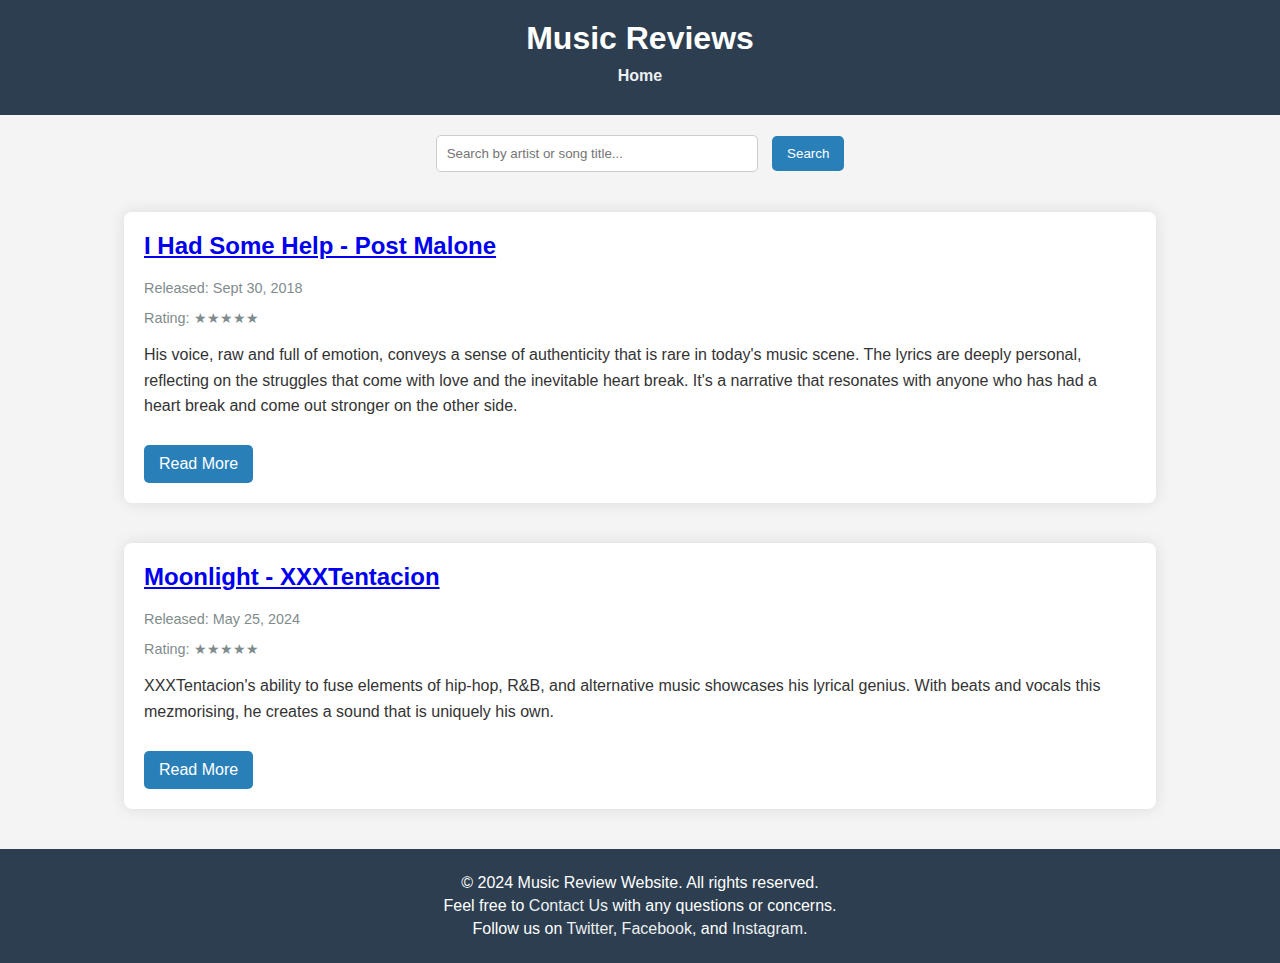
<file: index.html>
<!DOCTYPE html>
<html lang="en">
<head>
    <meta charset="UTF-8">
    <meta name="viewport" content="width=device-width, initial-scale=1.0">
    <title>Music Review Website</title>
    <link rel="stylesheet" href="Style.css">
    <script defer src="Search.js"></script>
</head>
<body>
    <header>
        <h1>Music Reviews</h1>
        <nav>
            <ul>
                <li><a href="index.html">Home</a></li>
            </ul>
        </nav>
    </header>
    <main>
<section class="search-section">
            <input type="text" id="search-input" placeholder="Search by artist or song title...">
            <button id="search-button">Search</button>
        </section>


        <section class="reviews-list">
            <div class="review" data-artist="XXXTentacion" data-title="Moonlight">
                <h2><a href="I_Had_Some_Help.html">I Had Some Help - Post Malone</a></h2>
                <p class="date">Released: Sept 30, 2018</p>
                <p class="rating">Rating: &#x2605&#x2605&#x2605&#x2605&#x2605</p>
                <p class="review-text">
                    His voice, raw and full of emotion, conveys a sense of authenticity that is rare in today's music scene. 
                    The lyrics are deeply personal, reflecting on the struggles that come with love and the inevitable heart break. 
                    It's a narrative that resonates with anyone who has had a heart break and come out stronger on the other side.
                </p>
                <a href="I_Had_Some_Help.html" class="read-more">Read More</a>
            </div>
            <!-- Repeat the above div for more reviews, making sure to include the correct data-artist and data-title attributes -->
        </section>


        <section class="reviews-list">
            <div class="review" data-artist="XXXTentacion" data-title="Moonlight">
                <h2><a href="Moonlight.html">Moonlight - XXXTentacion</a></h2>
                <p class="date">Released: May 25, 2024</p>
                <p class="rating">Rating: &#x2605&#x2605&#x2605&#x2605&#x2605 </p>
                <p class="review-text">
                    XXXTentacion's ability to fuse elements of hip-hop, R&B, and alternative music showcases his lyrical genius. 
                    With beats and vocals this mezmorising, he creates a sound that is uniquely his own.  
                </p>
                <a href="Moonlight.html" class="read-more">Read More</a>
            </div>
            <!-- Repeat the above div for more reviews, making sure to include the correct data-artist and data-title attributes -->
        </section>


    </main>
    <footer>
        <p>&copy; 2024 Music Review Website. All rights reserved.</p>
        <p> Feel free to <a href="Contact_Us.html">Contact Us</a> with any questions or concerns.</p>
        <p>Follow us on <a href="#">Twitter</a>, <a href="#">Facebook</a>, and <a href="#">Instagram</a>.</p>
    </footer>
</body>
</html>
</file>
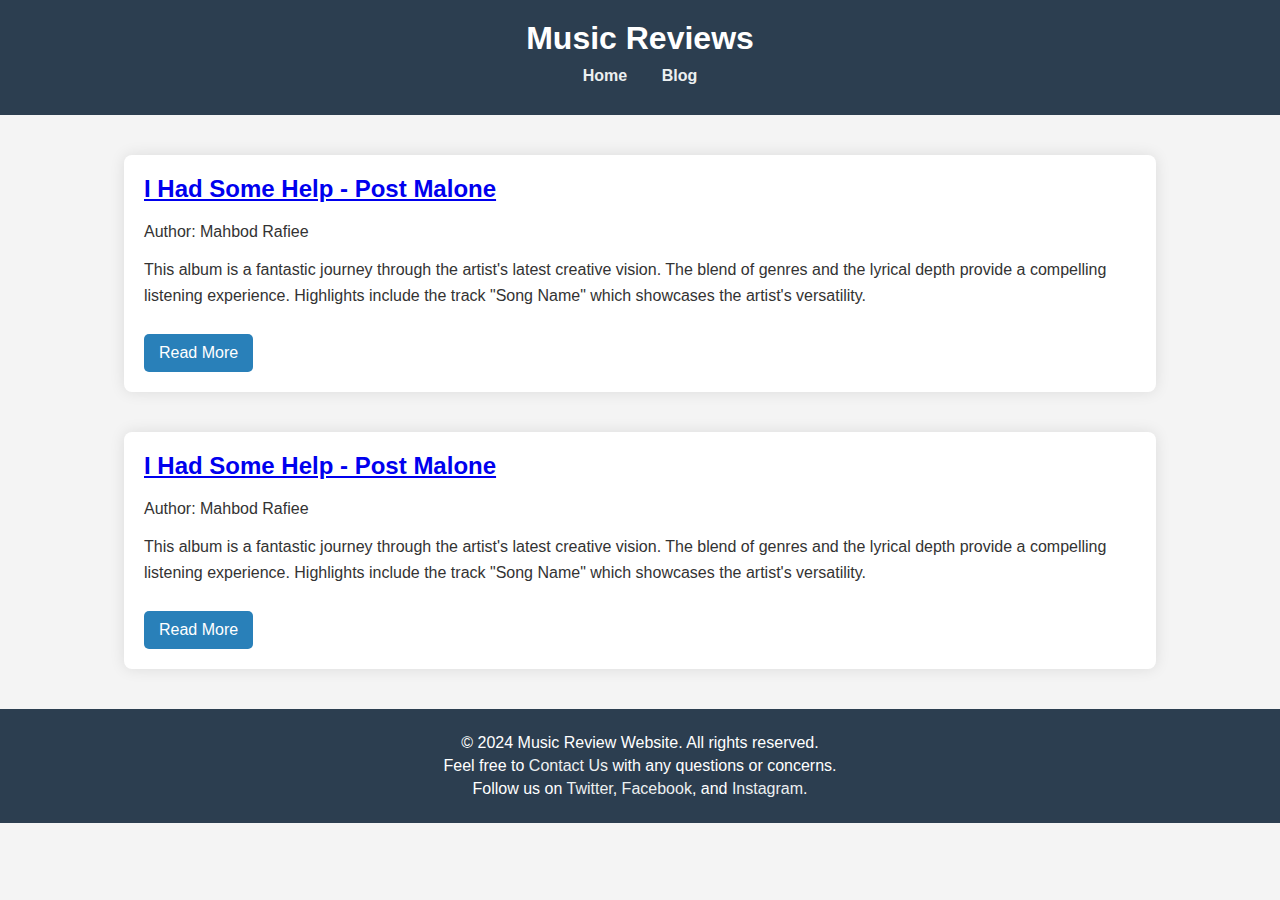
<file: Blog.html>
<!DOCTYPE html>
<html lang="en">
<head>
    <meta charset="UTF-8">
    <meta name="viewport" content="width=device-width, initial-scale=1.0">
    <title>Music Review Website</title>
    <link rel="stylesheet" href="Blog.css">
</head>
<body>
    <header>
        <h1>Music Reviews</h1>
        <nav>
            <ul>
                <li><a href="index.html">Home</a></li>
                <li><a href="Blog.html">Blog</a></li>
            </ul>
        </nav>
    </header>
    <main>



        <section class="Blog-list">
            <div class="Blog" data-author="Mahbod Rafiee" data-title="I Had Some Help">
                <h2><a href="I_Had_Some_Help.html">I Had Some Help - Post Malone</a></h2>
                <p>Author: Mahbod Rafiee</p>
                <p class="Blog-text">
                    This album is a fantastic journey through the artist's latest creative vision. 
                    The blend of genres and the lyrical depth provide a compelling listening experience. 
                    Highlights include the track "Song Name" which showcases the artist's versatility.
                </p>
                <a href="I_Had_Some_Help.html" class="read-more">Read More</a>
            </div>
            <!-- Repeat the above div for more reviews, making sure to include the correct data-artist and data-title attributes -->
        </section>


        <section class="Blog-list">
            <div class="Blog" data-author="Mahbod Rafiee" data-title="I Had Some Help">
                <h2><a href="I_Had_Some_Help.html">I Had Some Help - Post Malone</a></h2>
                <p>Author: Mahbod Rafiee</p>
                <p class="Blog-text">
                    This album is a fantastic journey through the artist's latest creative vision. 
                    The blend of genres and the lyrical depth provide a compelling listening experience. 
                    Highlights include the track "Song Name" which showcases the artist's versatility.
                </p>
                <a href="I_Had_Some_Help.html" class="read-more">Read More</a>
            </div>
            <!-- Repeat the above div for more reviews, making sure to include the correct data-artist and data-title attributes -->
        </section>


    </main>
    <footer>
        <p>&copy; 2024 Music Review Website. All rights reserved.</p>
        <p> Feel free to <a href="Contact_Us.html">Contact Us</a> with any questions or concerns.</p>
        <p>Follow us on <a href="#">Twitter</a>, <a href="#">Facebook</a>, and <a href="#">Instagram</a>.</p>
    </footer>
</body>
</html>
</file>
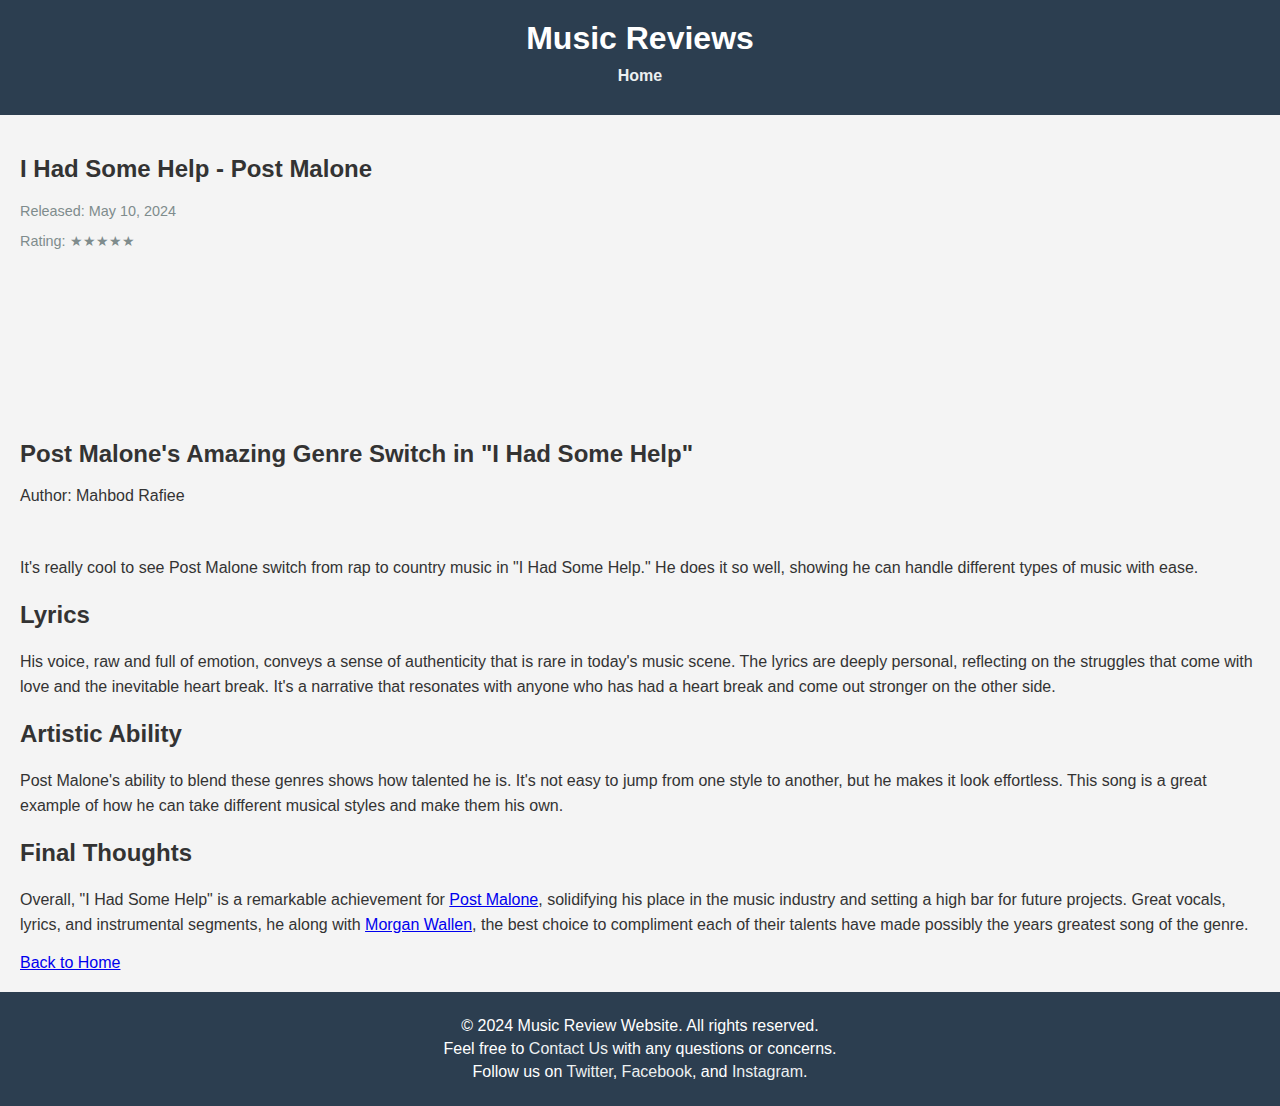
<file: I_Had_Some_Help.html>
<!DOCTYPE html>
<html lang="en">
<head>
    <meta charset="UTF-8">
    <meta name="viewport" content="width=device-width, initial-scale=1.0">
    <title>Music Review Website</title>
    <link rel="stylesheet" href="Style.css">
    <script defer src="Search.js"></script>
</head>
<body>
    <header>
        <h1>Music Reviews</h1>
        <nav>
            <ul>
                <li><a href="index.html">Home</a></li>
            </ul>
        </nav>
    </header>
    <main>
    <article class="detailed-review">
            <h2>I Had Some Help - Post Malone</h2>

            <p class="date">Released: May 10, 2024</p>
            <p class="rating">Rating: &#x2605&#x2605&#x2605&#x2605&#x2605</p>
            <iframe style="border-radius:12px" src="https://open.spotify.com/embed/track/7221xIgOnuakPdLqT0F3nP?utm_source=generator" width="100%" 
            height="152" frameBorder="0" allowfullscreen="" allow="autoplay; clipboard-write; encrypted-media; fullscreen; picture-in-picture" loading="lazy"></iframe>

            <h2>Post Malone's Amazing Genre Switch in "I Had Some Help"</h2>
            <p>Author: Mahbod Rafiee</p>
            
            <br>

            <p class="review-text">
                It's really cool to see Post Malone switch from rap to country music in "I Had Some Help." 
                He does it so well, showing he can handle different types of music with ease.
            </p>

            <h2>Lyrics</h2>
            <p class="review-text">
                His voice, raw and full of emotion, conveys a sense of authenticity that is rare in today's music scene. 
                The lyrics are deeply personal, reflecting on the struggles that come with love and the inevitable heart break. 
                It's a narrative that resonates with anyone who has had a heart break and come out stronger on the other side.
            </p>

            <h2>Artistic Ability</h2>
            <p class="review-text">
                Post Malone's ability to blend these genres shows how talented he is. 
                It's not easy to jump from one style to another, but he makes it look effortless. 
                This song is a great example of how he can take different musical styles and make them his own.
            </p>

            <h2>Final Thoughts</h2>
            <p class="review-text">
                Overall, "I Had Some Help" is a remarkable achievement for <a href="https://en.wikipedia.org/wiki/Post_Malone">Post Malone</a>, 
                solidifying his place in the music industry and setting a high bar for future projects. Great vocals, lyrics, and instrumental segments, he along with 
                <a href="https://en.wikipedia.org/wiki/Morgan_Wallen">Morgan Wallen</a>, the best choice to compliment each of their talents have made possibly 
                the years greatest song of the genre.
            </p>

            <a href="index.html" class="back-link">Back to Home</a>
    </article>
    </main>
    <footer>
        <p>&copy; 2024 Music Review Website. All rights reserved.</p>
        <p> Feel free to <a href="Contact_Us.html">Contact Us</a> with any questions or concerns.</p>
        <p>Follow us on <a href="#">Twitter</a>, <a href="#">Facebook</a>, and <a href="#">Instagram</a>.</p>
    </footer>
</body>
</html>
</file>
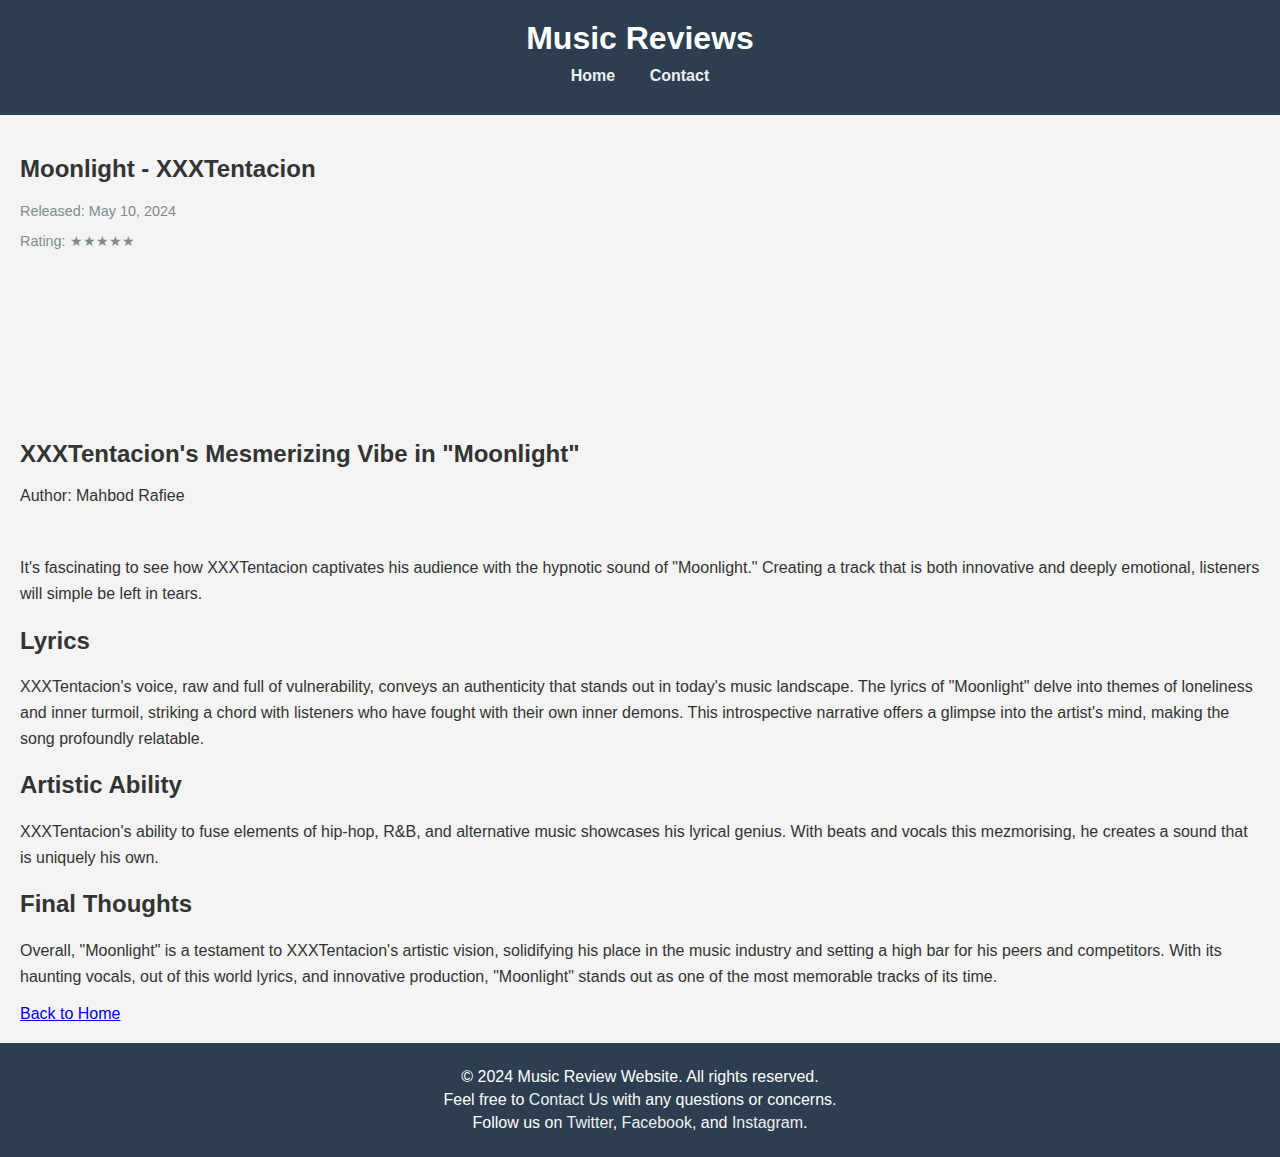
<file: Moonlight.html>
<!DOCTYPE html>
<html lang="en">
<head>
    <meta charset="UTF-8">
    <meta name="viewport" content="width=device-width, initial-scale=1.0">
    <title>Music Review Website</title>
    <link rel="stylesheet" href="Style.css">
    <script defer src="Search.js"></script>
</head>
<body>
    <header>
        <h1>Music Reviews</h1>
        <nav>
            <ul>
                <li><a href="index.html">Home</a></li>
                <li><a href="#">Contact</a></li>
            </ul>
        </nav>
    </header>
    <main>
    <article class="detailed-review">

            <h2>Moonlight - XXXTentacion</h2>
            <p class="date">Released: May 10, 2024</p>
            <p class="rating">Rating: &#x2605&#x2605&#x2605&#x2605&#x2605</p>
            <iframe style="border-radius:12px" src="https://open.spotify.com/embed/track/0JP9xo3adEtGSdUEISiszL?utm_source=generator" width="100%" 
            height="152" frameBorder="0" allowfullscreen="" allow="autoplay; clipboard-write; encrypted-media; fullscreen; picture-in-picture" loading="lazy"></iframe>

            <h2>XXXTentacion's Mesmerizing Vibe in "Moonlight"</h2>
            <p>Author: Mahbod Rafiee</p>

            <br>

            <p class="review-text">
                It's fascinating to see how XXXTentacion captivates his audience with the hypnotic sound of "Moonlight." 
                Creating a track that is both innovative and deeply emotional, listeners will simple be left in tears.
            </p>

            <h2>Lyrics</h2>
            <p class="review-text">
                XXXTentacion's voice, raw and full of vulnerability, conveys an authenticity that stands out in today's music landscape. 
                The lyrics of "Moonlight" delve into themes of loneliness and inner turmoil, striking a chord with listeners who have fought with their own inner demons. 
                This introspective narrative offers a glimpse into the artist's mind, making the song profoundly relatable.
            </p>

            <h2>Artistic Ability</h2>
            <p class="review-text">
                XXXTentacion's ability to fuse elements of hip-hop, R&B, and alternative music showcases his lyrical genius. 
                With beats and vocals this mezmorising, he creates a sound that is uniquely his own. 
            </p>

            <h2>Final Thoughts</h2>
            <p class="review-text">
                Overall, "Moonlight" is a testament to XXXTentacion's artistic vision, solidifying his place in the music industry and setting a high bar for his peers and competitors. 
                With its haunting vocals, out of this world lyrics, and innovative production, "Moonlight" stands out as one of the most memorable tracks of its time. 
            </p>
            
            <a href="index.html" class="back-link">Back to Home</a>
    </article>
    </main>
    <footer>
        <p>&copy; 2024 Music Review Website. All rights reserved.</p>
        <p> Feel free to <a href="Contact_Us.html">Contact Us</a> with any questions or concerns.</p>
        <p>Follow us on <a href="#">Twitter</a>, <a href="#">Facebook</a>, and <a href="#">Instagram</a>.</p>
    </footer>
</body>
</html>
</file>
<file: Style.css>
body {
    font-family: Arial, sans-serif;
    margin: 0;
    padding: 0;
    background-color: #f4f4f4;
    color: #333;
}

header {
    background-color: #2c3e50;
    color: white;
    padding: 20px 0;
    text-align: center;
}

header h1 {
    margin: 0;
}

nav ul {
    list-style: none;
    padding: 0;
    margin: 10px 0;
}

nav ul li {
    display: inline;
    margin: 0 15px;
}

nav ul li a {
    color: #ecf0f1;
    text-decoration: none;
    font-weight: bold;
}

nav ul li a:hover {
    text-decoration: underline;
}

main {
    padding: 20px;
}

.search-section {
    text-align: center;
    margin-bottom: 20px;
}

#search-input {
    padding: 10px;
    width: 300px;
    border: 1px solid #ccc;
    border-radius: 5px;
}

#search-button {
    padding: 10px 15px;
    background-color: #2980b9;
    color: white;
    border: none;
    border-radius: 5px;
    cursor: pointer;
    margin-left: 10px;
}

#search-button:hover {
    background-color: #1b638f;
}

.reviews-list {
    display: flex;
    flex-direction: column;
    align-items: center;
}

.review {
    background-color: #ffffff;
    padding: 20px;
    margin: 20px 0;
    border-radius: 8px;
    box-shadow: 0 0 15px rgba(0, 0, 0, 0.1);
    width: 80%;
}

.review h2 {
    margin-top: 0;
    color: #2980b9;
}

.date, .rating {
    font-size: 0.9em;
    color: #7f8c8d;
}

.review-text {
    font-size: 1em;
    line-height: 1.6;
}

.read-more {
    display: inline-block;
    margin-top: 10px;
    padding: 10px 15px;
    background-color: #2980b9;
    color: white;
    text-decoration: none;
    border-radius: 5px;
}

.read-more:hover {
    background-color: #1b638f;
}

footer {
    background-color: #2c3e50;
    color: white;
    text-align: center;
    padding: 20px 0;
    position: relative;
    bottom: 0;
    width: 100%;
}

footer p {
    margin: 5px 0;
}

footer a {
    color: #ecf0f1;
    text-decoration: none;
}

footer a:hover {
    text-decoration: underline;
}
</file>
<file: Blog.css>
body {
    font-family: Arial, sans-serif;
    margin: 0;
    padding: 0;
    background-color: #f4f4f4;
    color: #333;
}

header {
    background-color: #2c3e50;
    color: white;
    padding: 20px 0;
    text-align: center;
}

header h1 {
    margin: 0;
}

nav ul {
    list-style: none;
    padding: 0;
    margin: 10px 0;
}

nav ul li {
    display: inline;
    margin: 0 15px;
}

nav ul li a {
    color: #ecf0f1;
    text-decoration: none;
    font-weight: bold;
}

nav ul li a:hover {
    text-decoration: underline;
}

main {
    padding: 20px;
}


.Blog-list {
    display: flex;
    flex-direction: column;
    align-items: center;
}

.Blog {
    background-color: #ffffff;
    padding: 20px;
    margin: 20px 0;
    border-radius: 8px;
    box-shadow: 0 0 15px rgba(0, 0, 0, 0.1);
    width: 80%;
}

.Blog h2 {
    margin-top: 0;
    color: #2980b9;
}

.date, .rating {
    font-size: 0.9em;
    color: #7f8c8d;
}

.Blog-text {
    font-size: 1em;
    line-height: 1.6;
}

.read-more {
    display: inline-block;
    margin-top: 10px;
    padding: 10px 15px;
    background-color: #2980b9;
    color: white;
    text-decoration: none;
    border-radius: 5px;
}

.read-more:hover {
    background-color: #1b638f;
}

footer {
    background-color: #2c3e50;
    color: white;
    text-align: center;
    padding: 20px 0;
    position: relative;
    bottom: 0;
    width: 100%;
}

footer p {
    margin: 5px 0;
}

footer a {
    color: #ecf0f1;
    text-decoration: none;
}

footer a:hover {
    text-decoration: underline;
}
</file>
